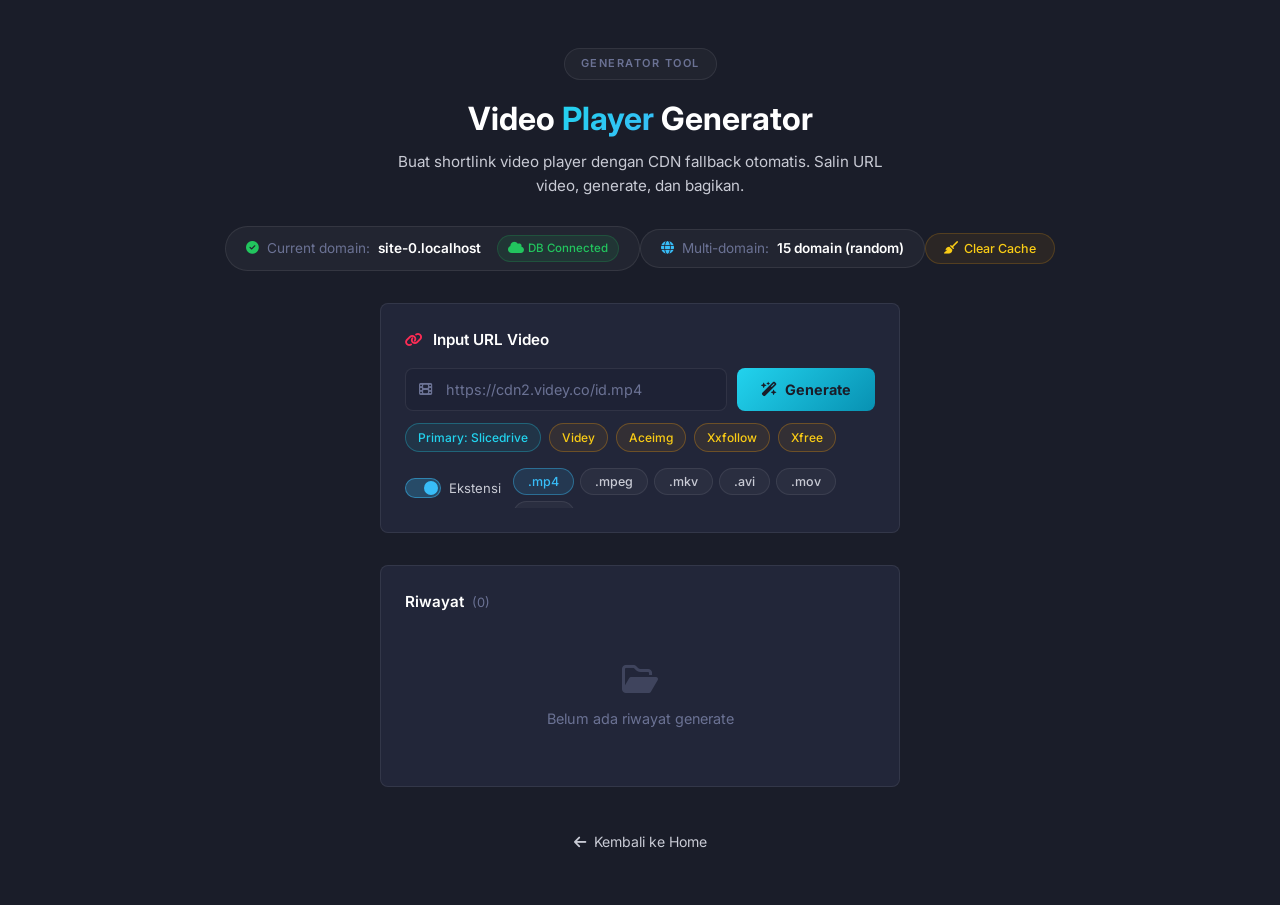
<file: g/index.html>
<!DOCTYPE html>
<html lang="id" data-mode="generator">
<head>
<meta charset="UTF-8">
<meta name="viewport" content="width=device-width, initial-scale=1.0">
<title>Generator — VidFlow</title>
<meta name="robots" content="noindex, nofollow">
<meta name="description" content="Video Player Shortlink Generator Tool">
<link rel="preconnect" href="https://fonts.googleapis.com">
<link rel="preconnect" href="https://fonts.gstatic.com" crossorigin>
<link href="https://fonts.googleapis.com/css2?family=Inter:wght@400;500;600;700;800&display=swap" rel="stylesheet">
<link rel="stylesheet" href="https://cdnjs.cloudflare.com/ajax/libs/font-awesome/6.5.1/css/all.min.css">
<link rel="stylesheet" href="/css/style.css?v=41">
</head>
<body>
<div id="app"></div>
<div id="toast"></div>
<script type="module" src="/js/app.js?v=41"></script>
</body>
</html>
</file>
<file: css/style.css>
/* ═══════════════════════════════════════════════════════════════   RESET & VARIABLES   ═══════════════════════════════════════════════════════════════ */
*, *::before, *::after {
  margin: 0;
  padding: 0;
  box-sizing: border-box;
}
:root {
  --bg: #1a1d29;
  --bg-deeper: #12141c;
  --bg-player: #000000;
  --card: #222639;
  --card-border: rgba(255, 255, 255, 0.08);
  --input-bg: #1e2235;
  --accent: #22d3ee;
  --accent-red: #fe2c55;
  --accent-blue: #38bdf8;
  --green: #22c55e;
  --yellow: #facc15;
  --red-error: #ef4444;
  --text: #ffffff;
  --text-sec: #c8cad4;
  --text-muted: #6b7294;
  --radius-card: 8px;
  --radius-input: 8px;
  --ease: cubic-bezier(0.22, 1, 0.36, 1);
  --font: 'Inter', -apple-system, BlinkMacSystemFont, sans-serif;
  --mono: 'Courier New', Courier, monospace;
  --safe-bottom: env(safe-area-inset-bottom, 0px);
}
html, body {
  font-size: 16px;
  -webkit-text-size-adjust: 100%;
  font-family: var(--font);
  background: var(--bg);
  color: var(--text);
  line-height: 1.6;
  min-height: 100vh;
  min-height: 100dvh;
  overflow-x: hidden;
  -webkit-tap-highlight-color: transparent;
}
body.is-player {
  background: var(--bg);
}
body.is-feed {
  background: var(--bg);
}
a {
  color: var(--accent-blue);
  text-decoration: none;
}
button {
  font-family: var(--font);
  cursor: pointer;
  border: none;
  outline: none;
  background: none;
}
input {
  font-family: var(--font);
  border: none;
  outline: none;
}

/* ═══════════════════════════════════════════════════════════════   REDIRECT LOADER   ═══════════════════════════════════════════════════════════════ */
#redirect-loader {
  position: fixed;
  inset: 0;
  z-index: 9999;
  display: flex;
  flex-direction: column;
  align-items: center;
  justify-content: center;
  background: var(--bg);
  opacity: 0;
  pointer-events: none;
  transition: opacity 0.3s ease;
}
#redirect-loader.active {
  opacity: 1;
  pointer-events: auto;
}
.rdl-spinner {
  width: 36px;
  height: 36px;
  border: 3px solid rgba(255,255,255,0.1);
  border-top-color: var(--accent);
  border-radius: 50%;
  animation: spin 0.8s linear infinite;
}
.rdl-text {
  color: var(--text-sec);
  font-size: 0.9rem;
  margin-top: 16px;
}
@keyframes spin {
  to { transform: rotate(360deg); }
}

/* ═══════════════════════════════════════════════════════════════════════════   TOAST   ═══════════════════════════════════════════════════════════════ */
.toast {
  position: fixed;
  top: 24px;
  left: 50%;
  transform: translateX(-50%) translateY(-20px);
  background: rgba(34, 211, 238, 0.15);
  backdrop-filter: blur(20px);
  -webkit-backdrop-filter: blur(20px);
  color: #fff;
  padding: 12px 28px;
  border-radius: 12px;
  font-size: 0.9rem;
  font-weight: 500;
  opacity: 0;
  pointer-events: none;
  transition: all 0.35s var(--ease);
  z-index: 10000;
  white-space: nowrap;
  border: 1px solid rgba(34, 211, 238, 0.2);
  max-width: 90vw;
  box-shadow: 0 8px 32px rgba(0,0,0,0.4);
}
.toast.show {
  opacity: 1;
  transform: translateX(-50%) translateY(0);
}
.toast .err {
  color: #f87171;
  margin-right: 8px;
}
.toast.err-toast {
  background: rgba(239, 68, 68, 0.18);
  border-color: rgba(239, 68, 68, 0.4);
  box-shadow: 0 8px 32px rgba(239, 68, 68, 0.15);
}
.toast .ok {
  color: #22d3ee;
  margin-right: 8px;
}

/* ═══════════════════════════════════════════════════════════════════════════   STREAMING FEED — LAYOUT   ═══════════════════════════════════════════════════ */
.feed-wrapper {
  min-height: 100vh;
  min-height: 100dvh;
  padding-bottom: calc(72px + var(--safe-bottom));
}
.feed-scroll {
  position: relative;
  width: 100%;
  overflow-y: auto;
  -webkit-overflow-scrolling: touch;
  scrollbar-width: none;
}
.feed-scroll::-webkit-scrollbar {
  display: none;
}

/* ── Feed Header ── */
.feed-header {
  position: sticky;
  top: 0;
  z-index: 50;
  display: flex;
  align-items: center;
  justify-content: space-between;
  padding: 14px 20px;
  background: rgba(26, 29, 41, 0.88);
  backdrop-filter: blur(16px);
  -webkit-backdrop-filter: blur(16px);
  border-bottom: 1px solid rgba(255,255,255,0.04);
}
.feed-logo {
  font-size: 1.25rem;
  font-weight: 800;
  letter-spacing: -0.5px;
  color: var(--text);
}
.feed-logo .logo-dot {
  color: var(--accent);
}
.feed-header-actions {
  display: flex;
  align-items: center;
  gap: 6px;
}
.feed-header-btn {
  width: 38px;
  height: 38px;
  display: flex;
  align-items: center;
  justify-content: center;
  border-radius: 10px;
  background: rgba(255,255,255,0.06);
  color: var(--text-sec);
  font-size: 0.95rem;
  transition: all 0.2s ease;
}
.feed-header-btn:active {
  transform: scale(0.9);
  background: rgba(255,255,255,0.12);
}

/* ── Feed Loading Screen ── */
.feed-loading-screen {
  display: flex;
  flex-direction: column;
  align-items: center;
  justify-content: center;
  min-height: 60vh;
  gap: 16px;
  color: var(--text-muted);
  font-size: 0.9rem;
}
.feed-spinner {
  width: 40px;
  height: 40px;
  border: 3px solid rgba(255,255,255,0.08);
  border-top-color: var(--accent);
  border-radius: 50%;
  animation: spin 0.8s linear infinite;
}

/* ── Section ── */
.feed-section {
  padding: 24px 16px 8px;
}
.feed-section-title {
  font-size: 0.78rem;
  font-weight: 700;
  letter-spacing: 1.2px;
  text-transform: uppercase;
  color: var(--accent);
  margin-bottom: 16px;
  padding-left: 4px;
}
.feed-section-title i {
  margin-right: 6px;
  font-size: 0.72rem;
}

/* ── Video Grid ── */
.feed-grid {
  display: grid;
  grid-template-columns: repeat(3, 1fr);
  gap: 12px;
  padding: 0 16px;
}
@media (min-width: 480px) {
  .feed-grid { grid-template-columns: repeat(4, 1fr); }
}
@media (min-width: 768px) {
  .feed-grid { grid-template-columns: repeat(5, 1fr); }
}
@media (min-width: 1024px) {
  .feed-grid { grid-template-columns: repeat(6, 1fr); }
}
@media (min-width: 1280px) {
  .feed-grid { grid-template-columns: repeat(8, 1fr); }
}

/* ── Video Card (Poster Style) ── */
.feed-card {
  position: relative;
  aspect-ratio: 2 / 3;
  border-radius: var(--radius-card);
  overflow: hidden;
  background: #0d0f18;
  box-shadow: 0 4px 12px rgba(0,0,0,0.4);
  border: 1px solid rgba(255,255,255,0.06);
  cursor: pointer;
  transition: transform 0.2s ease, box-shadow 0.2s ease, border-color 0.2s ease;
}
.feed-card:hover {
  transform: scale(1.03);
  box-shadow: 0 8px 24px rgba(0,0,0,0.6);
  border-color: rgba(255,255,255,0.12);
}
.feed-card:active {
  transform: scale(0.97);
}

/* Card thumbnail area */
.feed-card-thumb {
  position: absolute;
  inset: 0;
  background: linear-gradient(145deg, #1e2235 0%, #14162a 50%, #0d0f18 100%);
  background-size: cover;
  background-position: center;
  display: flex;
  align-items: center;
  justify-content: center;
  transition: filter 0.3s ease;
}
.feed-card-thumb i {
  font-size: 2rem;
  color: rgba(255,255,255,0.15);
  transition: all 0.3s ease;
}
.feed-card-thumb.thumb-loaded i {
  display: none;
}
.feed-card:hover .feed-card-thumb {
  filter: brightness(1.1);
}

/* Play icon overlay */
.feed-card-play {
  position: absolute;
  top: 50%;
  left: 50%;
  transform: translate(-50%, -50%) scale(0.8);
  width: 44px;
  height: 44px;
  display: flex;
  align-items: center;
  justify-content: center;
  background: rgba(0,0,0,0.55);
  backdrop-filter: blur(8px);
  border-radius: 50%;
  opacity: 0;
  transition: all 0.25s var(--ease);
  z-index: 5;
  pointer-events: none;
}
.feed-card:hover .feed-card-play,
.feed-card:active .feed-card-play {
  opacity: 1;
  transform: translate(-50%, -50%) scale(1);
}
.feed-card-play i {
  font-size: 1rem;
  color: #fff;
  margin-left: 2px;
}

/* Bottom overlay + text */
.feed-card-overlay {
  position: absolute;
  bottom: 0;
  left: 0;
  right: 0;
  padding: 40px 8px 8px;
  background: linear-gradient(to top, rgba(0,0,0,0.95) 0%, rgba(0,0,0,0.5) 50%, transparent 100%);
  z-index: 4;
  pointer-events: none;
}
.feed-card-title {
  font-size: 0.78rem;
  font-weight: 600;
  color: #fff;
  line-height: 1.3;
  display: -webkit-box;
  -webkit-line-clamp: 2;
  -webkit-box-orient: vertical;
  overflow: hidden;
  margin-bottom: 4px;
  text-shadow: 0 1px 3px rgba(0,0,0,0.8);
}
.feed-card-meta {
  display: flex;
  align-items: center;
  gap: 5px;
  font-size: 0.65rem;
  color: rgba(255,255,255,0.7);
  line-height: 1;
}
.feed-card-meta i {
  font-size: 0.6rem;
  color: var(--yellow);
}
.feed-card-meta .meta-sep {
  width: 3px;
  height: 3px;
  border-radius: 50%;
  background: rgba(255,255,255,0.3);
}

/* Badges */
.feed-card-badge {
  position: absolute;
  top: 6px;
  right: 6px;
  z-index: 6;
  font-size: 0.6rem;
  font-weight: 700;
  letter-spacing: 0.5px;
  padding: 2px 6px;
  border-radius: 3px;
}
.feed-card-badge.hd {
  background: var(--yellow);
  color: #1a1a1a;
}
.feed-card-badge.tv {
  background: var(--accent-blue);
  color: #fff;
}

/* Trending rank */
.feed-card-rank {
  position: absolute;
  top: 6px;
  left: 6px;
  z-index: 6;
  width: 24px;
  height: 24px;
  display: flex;
  align-items: center;
  justify-content: center;
  font-size: 0.65rem;
  font-weight: 800;
  background: rgba(0,0,0,0.6);
  backdrop-filter: blur(6px);
  color: var(--accent);
  border-radius: 5px;
  border: 1px solid rgba(34, 211, 238, 0.2);
}

/* Feed empty */
.feed-empty {
  display: flex;
  flex-direction: column;
  align-items: center;
  justify-content: center;
  min-height: 60vh;
  gap: 16px;
  color: var(--text-muted);
  text-align: center;
  padding: 40px;
}
.feed-empty i {
  font-size: 48px;
  opacity: 0.25;
}
.feed-empty p {
  font-size: 0.95rem;
  line-height: 1.6;
}
.feed-empty a {
  color: var(--accent);
  font-weight: 600;
}

/* ═══════════════════════════════════════════════════════════════   BOTTOM NAV (2 items only — generator hidden)   ═══════════════════════════════════════════════════════════════ */
.bottom-nav {
  position: fixed;
  bottom: 0;
  left: 0;
  right: 0;
  z-index: 100;
  height: calc(60px + var(--safe-bottom));
  padding-bottom: var(--safe-bottom);
  display: flex;
  align-items: center;
  justify-content: center;
  gap: 48px;
  background: var(--bg-deeper);
  border-top: 1px solid rgba(255,255,255,0.05);
}
.nav-item {
  display: flex;
  flex-direction: column;
  align-items: center;
  gap: 3px;
  color: var(--text-muted);
  font-size: 0.62rem;
  font-weight: 500;
  text-decoration: none;
  padding: 6px 16px;
  transition: color 0.2s ease;
}
.nav-item i {
  font-size: 20px;
  transition: transform 0.2s ease, color 0.2s ease;
}
.nav-item.active {
  color: var(--accent);
}
.nav-item.active i {
  transform: scale(1.1);
}
.nav-item:active i {
  transform: scale(0.85);
}

/* ═══════════════════════════════════════════════════════════════   PLAYER — SCROLLABLE PAGE LAYOUT   ═══════════════════════════════════════════════════ */
.plr-page {
  background: var(--bg);
  min-height: 100vh;
}

/* Player wrapper: centers everything */
.plr-player-wrap {
  width: 100%;
  max-width: 1200px;
  margin: 0 auto;
  padding: 0;
  background: transparent;
}

/* Player container: relative, not fixed */
.plr-container {
  position: relative;
  width: 100%;
  aspect-ratio: 16 / 9;
  background: #000;
  display: flex;
  align-items: center;
  justify-content: center;
  overflow: hidden;
}
@media (max-width: 600px) {
  .plr-container {
    aspect-ratio: auto;
    height: 56.25vw;
    max-height: 65vh;
  }
}
.plr-container video {
  width: 100%;
  height: 100%;
  object-fit: contain;
}
.plr-vignette {
  position: absolute;
  inset: 0;
  pointer-events: none;
  background: radial-gradient(ellipse at center, transparent 50%, rgba(0,0,0,0.5) 100%);
  z-index: 1;
}
.plr-controls {
  position: absolute;
  bottom: 16px;
  left: 0;
  right: 0;
  display: flex;
  align-items: center;
  gap: 12px;
  padding: 0 16px;
  z-index: 10;
  opacity: 0;
  transition: opacity 0.3s ease;
}
.plr-controls.visible {
  opacity: 1;
}
.plr-ctrl-btn {
  width: 40px;
  height: 40px;
  display: flex;
  align-items: center;
  justify-content: center;
  border-radius: 50%;
  background: rgba(255,255,255,0.15);
  backdrop-filter: blur(8px);
  color: #fff;
  font-size: 0.9rem;
  transition: background 0.2s ease;
  border: none;
  cursor: pointer;
}
.plr-ctrl-btn:hover {
  background: rgba(255,255,255,0.25);
}
.plr-fs-btn {
  /* spacer handles flex; keep margin 0 */
  margin-left: 0;
}
.plr-time {
  color: rgba(255,255,255,0.8);
  font-size: 0.8rem;
  font-family: var(--mono);
  white-space: nowrap;
}
.plr-vol-wrap {
  display: flex;
  align-items: center;
  gap: 6px;
}
.plr-vol-slider {
  width: 80px;
  height: 4px;
  -webkit-appearance: none;
  appearance: none;
  background: rgba(255,255,255,0.2);
  border-radius: 2px;
  outline: none;
  cursor: pointer;
}
.plr-vol-slider::-webkit-slider-thumb {
  -webkit-appearance: none;
  width: 14px;
  height: 14px;
  border-radius: 50%;
  background: #fff;
  cursor: pointer;
}

/* =========================================================
   PROGRESS BAR (seekable) — YouTube-style
   ========================================================= */
.plr-progress-bar {
  position: absolute;
  left: 12px;
  right: 12px;
  bottom: 64px;
  height: 14px;
  display: flex;
  align-items: center;
  cursor: pointer;
  z-index: 11;
  opacity: 0;
  transition: opacity 0.3s ease, height 0.15s ease;
}
.plr-controls.visible ~ .plr-progress-bar,
.plr-container:hover .plr-progress-bar {
  opacity: 1;
}
.plr-progress-bar:hover {
  height: 18px;
}
/* inner track */
.plr-progress-bar::before {
  content: '';
  position: absolute;
  left: 0; right: 0;
  top: 50%;
  transform: translateY(-50%);
  height: 4px;
  background: rgba(255, 255, 255, 0.25);
  border-radius: 2px;
}
.plr-progress-bar:hover::before {
  height: 5px;
}
/* buffer indicator */
.plr-progress-buffer {
  position: absolute;
  left: 0;
  top: 50%;
  transform: translateY(-50%);
  height: 4px;
  width: 0%;
  background: rgba(255, 255, 255, 0.35);
  border-radius: 2px;
  pointer-events: none;
}
.plr-progress-bar:hover .plr-progress-buffer {
  height: 5px;
}
/* played fill */
.plr-progress-fill {
  position: absolute;
  left: 0;
  top: 50%;
  transform: translateY(-50%);
  height: 4px;
  width: 0%;
  background: linear-gradient(90deg, #22d3ee 0%, #3b82f6 100%);
  border-radius: 2px;
  pointer-events: none;
  transition: height 0.15s ease;
}
.plr-progress-bar:hover .plr-progress-fill {
  height: 5px;
}
/* handle */
.plr-progress-handle {
  position: absolute;
  top: 50%;
  left: 0%;
  transform: translate(-50%, -50%);
  width: 14px;
  height: 14px;
  border-radius: 50%;
  background: #fff;
  box-shadow: 0 0 0 0 rgba(255,255,255,0.0);
  opacity: 0;
  pointer-events: none;
  transition: opacity 0.15s ease, box-shadow 0.15s ease;
}
.plr-progress-bar:hover .plr-progress-handle {
  opacity: 1;
  box-shadow: 0 0 0 6px rgba(34, 211, 238, 0.15);
}

/* =========================================================
   SETTINGS WRAP (gear + speed menu)
   ========================================================= */
.plr-ctrl-spacer {
  flex: 1;
}
.plr-settings-wrap {
  position: relative;
  display: flex;
  align-items: center;
}
.plr-speed-current {
  font-size: 0.65rem;
  font-weight: 700;
  margin-left: 4px;
  color: #22d3ee;
  font-family: var(--mono);
}
.plr-speed-menu {
  position: absolute;
  bottom: calc(100% + 10px);
  right: 0;
  min-width: 180px;
  background: rgba(15, 17, 28, 0.96);
  backdrop-filter: blur(16px);
  border: 1px solid rgba(255, 255, 255, 0.1);
  border-radius: 12px;
  padding: 8px;
  box-shadow: 0 12px 40px rgba(0, 0, 0, 0.5);
  opacity: 0;
  transform: translateY(8px) scale(0.96);
  pointer-events: none;
  transition: opacity 0.18s ease, transform 0.18s ease;
  z-index: 50;
}
.plr-speed-menu.show {
  opacity: 1;
  transform: translateY(0) scale(1);
  pointer-events: auto;
}
.plr-speed-menu-title {
  font-size: 0.7rem;
  font-weight: 700;
  color: rgba(255, 255, 255, 0.5);
  text-transform: uppercase;
  letter-spacing: 0.08em;
  padding: 6px 12px 8px;
}
.plr-speed-option {
  display: block;
  width: 100%;
  text-align: left;
  padding: 8px 12px;
  background: transparent;
  border: 0;
  border-radius: 8px;
  color: rgba(255, 255, 255, 0.85);
  font-size: 0.85rem;
  cursor: pointer;
  transition: background 0.12s ease, color 0.12s ease;
}
.plr-speed-option:hover {
  background: rgba(255, 255, 255, 0.08);
  color: #fff;
}
.plr-speed-option.active {
  background: rgba(34, 211, 238, 0.15);
  color: #22d3ee;
  font-weight: 700;
}

/* =========================================================
   SEEK INDICATOR (flash "+5s" / "-5s")
   ========================================================= */
.plr-seek-indicator {
  position: absolute;
  top: 50%;
  left: 50%;
  transform: translate(-50%, -50%) scale(0.8);
  padding: 14px 26px;
  background: rgba(0, 0, 0, 0.75);
  backdrop-filter: blur(8px);
  color: #fff;
  font-size: 1.5rem;
  font-weight: 800;
  font-family: var(--mono);
  border-radius: 14px;
  pointer-events: none;
  opacity: 0;
  z-index: 30;
  transition: opacity 0.18s ease, transform 0.18s ease;
}
.plr-seek-indicator.show {
  opacity: 1;
  transform: translate(-50%, -50%) scale(1);
}

.plr-skip {
  position: absolute;
  bottom: 70px;
  left: 50%;
  transform: translateX(-50%);
  display: none;
  align-items: center;
  gap: 10px;
  padding: 14px 32px;
  background: var(--accent);
  color: #1a1d29;
  font-size: 1rem;
  font-weight: 700;
  border-radius: 100px;
  z-index: 20;
  animation: pulseBtn 1.5s ease-in-out infinite;
  box-shadow: 0 4px 24px rgba(34, 211, 238, 0.35);
  white-space: nowrap;
  border: none;
  cursor: pointer;
  font-family: var(--font);
}
.plr-skip.visible {
  display: flex;
}
.plr-skip i {
  font-size: 0.9rem;
}
@keyframes pulseBtn {
  0%, 100% { transform: translateX(-50%) scale(1); }
  50% { transform: translateX(-50%) scale(1.05); }
}
/* Blocked overlay */
.plr-blocked {
  position: fixed;
  inset: 0;
  z-index: 100;
  display: none;
  align-items: center;
  justify-content: center;
  background: #000;
}
.plr-blocked.visible {
  display: flex;
}
.blocked-text {
  color: var(--text-sec);
  font-size: 1rem;
  text-align: center;
  padding: 20px;
}

/* ═══════════════════════════════════════════════════════════════   DOWNLOAD BUTTON — DIGANTI IKLAN GIF (wide banner)   ═══════════════════════════════════════════════════ */
.plr-download {
  display: block;
  width: 100%;
  max-width: 640px;
  margin: 16px auto 0;
  padding: 0;
  background: none;
  border: none;
  border-radius: 14px;
  cursor: pointer;
  filter: drop-shadow(0 8px 24px rgba(0, 0, 0, 0.4));
  transition: transform 0.15s ease, filter 0.2s ease;
  animation: plrDlIn 0.5s cubic-bezier(0.22, 1, 0.36, 1) both;
}
.plr-download:hover {
  transform: translateY(-2px);
  filter: drop-shadow(0 12px 28px rgba(0, 0, 0, 0.55));
}
.plr-download:active {
  transform: scale(0.98);
}
.plr-download img {
  display: block;
  width: 100%;
  max-width: 640px;
  height: auto;
  border-radius: 14px;
  user-select: none;
  -webkit-user-drag: none;
}
@keyframes plrDlIn {
  from {
    opacity: 0;
    transform: translateY(12px);
  }
  to {
    opacity: 1;
    transform: translateY(0);
  }
}

/* ═══════════════════════════════════════════════════════════════   RECOMMENDATIONS — Below Player   ═══════════════════════════════════════════════════ */
.plr-rec-section {
  max-width: 1200px;
  margin: 28px auto 0;
  padding: 0 16px 100px;
}
.plr-rec-section .feed-grid {
  padding: 0;
}
.plr-rec-title {
  font-size: 0.82rem;
  font-weight: 700;
  letter-spacing: 1.2px;
  text-transform: uppercase;
  color: var(--accent);
  margin-bottom: 16px;
  padding-left: 4px;
}
.plr-rec-title i {
  margin-right: 6px;
  font-size: 0.75rem;
}

/* rec-grid no longer used — recommendations now use .feed-grid + .feed-card */

/* ═══════════════════════════════════════════════════════════════   GENERATOR — (hidden from users, admin only via /g/)   ═══════════════════════════════════════════════════ */
.gen-header {
  text-align: center;
  padding: 48px 20px 0;
}
.gen-badge {
  display: inline-block;
  font-size: 11px;
  font-weight: 600;
  letter-spacing: 1.5px;
  text-transform: uppercase;
  color: var(--text-muted);
  border: 1px solid var(--card-border);
  border-radius: 100px;
  padding: 6px 16px;
  margin-bottom: 20px;
  background: rgba(255, 255, 255, 0.03);
}
.gen-title {
  font-size: 2rem;
  font-weight: 700;
  color: var(--text);
  margin-bottom: 12px;
  line-height: 1.2;
}
.gen-title .highlight {
  background: linear-gradient(135deg, var(--accent), var(--accent-blue));
  -webkit-background-clip: text;
  -webkit-text-fill-color: transparent;
  background-clip: text;
}
.gen-subtitle {
  font-size: 0.95rem;
  color: var(--text-sec);
  max-width: 500px;
  margin: 0 auto 24px;
}
.gen-domain-bar {
  display: inline-flex;
  align-items: center;
  gap: 8px;
  background: rgba(255, 255, 255, 0.04);
  border: 1px solid var(--card-border);
  border-radius: 100px;
  padding: 8px 20px;
  font-size: 0.85rem;
  color: var(--text-sec);
}
.gen-domain-bar i {
  color: var(--green);
  font-size: 0.8rem;
}
.gen-domain-bar span {
  color: var(--text-muted);
}
.gen-domain-bar strong {
  color: var(--text);
  font-weight: 600;
}
.btn-clear-cache {
  display: inline-flex;
  align-items: center;
  gap: 6px;
  margin-top: 10px;
  padding: 7px 18px;
  border-radius: 100px;
  font-size: 0.78rem;
  font-weight: 500;
  color: var(--yellow);
  background: rgba(245, 158, 11, 0.08);
  border: 1px solid rgba(245, 158, 11, 0.2);
  transition: all 0.2s;
}
.btn-clear-cache:hover {
  background: rgba(245, 158, 11, 0.15);
  border-color: rgba(245, 158, 11, 0.35);
}
.gen-db-badge {
  display: inline-flex;
  align-items: center;
  gap: 4px;
  font-size: 0.72rem;
  font-weight: 500;
  padding: 3px 10px;
  border-radius: 100px;
  margin-left: 8px;
}
.gen-db-badge.ok {
  color: var(--green);
  background: rgba(34, 197, 94, 0.1);
  border: 1px solid rgba(34, 197, 94, 0.2);
}
.gen-db-badge.off {
  color: var(--yellow);
  background: rgba(245, 158, 11, 0.1);
  border: 1px solid rgba(245, 158, 11, 0.2);
}

/* ── Generator Input Card ── */
.gen-section {
  max-width: 560px;
  margin: 32px auto;
  padding: 0 20px;
}
.gen-card {
  background: var(--card);
  border: 1px solid var(--card-border);
  border-radius: var(--radius-card);
  padding: 24px;
}
.gen-card-title {
  display: flex;
  align-items: center;
  gap: 10px;
  font-size: 0.95rem;
  font-weight: 600;
  color: var(--text);
  margin-bottom: 16px;
}
.gen-card-title i {
  font-size: 0.9rem;
}
.gen-card-title .red { color: var(--accent-red); }
.gen-card-title .blue { color: var(--accent-blue); }
.gen-card-title .green { color: var(--green); }
.gen-input-group {
  display: flex;
  gap: 10px;
}
.gen-input-wrap {
  flex: 1;
  position: relative;
}
.gen-input-wrap i {
  position: absolute;
  left: 14px;
  top: 50%;
  transform: translateY(-50%);
  color: var(--text-muted);
  font-size: 0.85rem;
  pointer-events: none;
}
.gen-input-wrap input {
  width: 100%;
  background: var(--input-bg);
  border: 1px solid var(--card-border);
  border-radius: var(--radius-input);
  padding: 12px 14px 12px 40px;
  color: var(--text);
  font-size: 0.9rem;
  transition: border-color 0.2s ease;
}
.gen-input-wrap input::placeholder {
  color: var(--text-muted);
}
.gen-input-wrap input:focus {
  border-color: var(--accent);
}
.btn-generate {
  display: flex;
  align-items: center;
  gap: 8px;
  background: linear-gradient(135deg, var(--accent), #0891b2);
  color: #1a1d29;
  font-size: 0.9rem;
  font-weight: 700;
  padding: 12px 24px;
  border-radius: var(--radius-input);
  white-space: nowrap;
  transition: transform 0.15s ease, box-shadow 0.2s ease;
}
.btn-generate:hover {
  transform: translateY(-1px);
  box-shadow: 0 4px 20px rgba(34, 211, 238, 0.35);
}
.btn-generate:active {
  transform: translateY(0);
}
.gen-detected {
  display: none;
  align-items: center;
  gap: 8px;
  margin-top: 12px;
  padding: 10px 14px;
  background: rgba(34, 197, 94, 0.08);
  border: 1px solid rgba(34, 197, 94, 0.15);
  border-radius: var(--radius-input);
  font-size: 0.85rem;
  color: var(--green);
}
.gen-detected.visible {
  display: flex;
}
.gen-detected i {
  font-size: 0.8rem;
}
.gen-detected .filename {
  font-weight: 700;
  color: var(--green);
  font-family: var(--mono);
}
.gen-cdn-tags {
  display: flex;
  gap: 8px;
  margin-top: 12px;
  flex-wrap: wrap;
}
.gen-cdn-tag {
  font-size: 0.75rem;
  font-weight: 500;
  padding: 4px 12px;
  border-radius: 100px;
  border: 1px solid;
  cursor: pointer;
  transition: opacity 0.2s, transform 0.15s;
  user-select: none;
}
.gen-cdn-tag:hover {
  opacity: 0.8;
  transform: translateY(-1px);
}
.gen-cdn-tag.primary {
  color: var(--accent);
  border-color: rgba(34, 211, 238, 0.3);
  background: rgba(34, 211, 238, 0.08);
}
.gen-cdn-tag.fallback {
  color: var(--yellow);
  border-color: rgba(245, 158, 11, 0.3);
  background: rgba(245, 158, 11, 0.08);
}

/* ── Generator Output ── */
.gen-output {
  display: none;
  opacity: 0;
  transform: translateY(12px);
}
.gen-output.visible {
  display: block;
  animation: fadeUp 0.4s var(--ease) forwards;
}
@keyframes fadeUp {
  to { opacity: 1; transform: translateY(0); }
}
.gen-output .gen-card + .gen-card {
  margin-top: 16px;
}
.gen-short-results {
  display: flex;
  flex-direction: column;
  gap: 18px;
  margin-bottom: 14px;
}
.gen-short-line {
  display: flex;
  align-items: center;
  gap: 0;
  padding: 10px 14px;
  background: var(--input-bg);
  border: 1px solid var(--card-border);
  border-radius: var(--radius-input);
  color: var(--text);
  font-family: var(--mono);
  font-size: 0.84rem;
  cursor: pointer;
  user-select: all;
  transition: all 0.2s ease;
  word-break: break-all;
  line-height: 1.5;
}
.gen-short-line:hover {
  border-color: var(--accent-blue);
  background: rgba(56, 189, 248, 0.06);
}
.gen-short-line:active {
  transform: scale(0.985);
}
.btn-copy-all {
  display: flex;
  align-items: center;
  justify-content: center;
  gap: 8px;
  width: 100%;
  padding: 11px 20px;
  background: rgba(56, 189, 248, 0.1);
  border: 1px solid rgba(56, 189, 248, 0.25);
  border-radius: var(--radius-input);
  color: var(--accent-blue);
  font-size: 0.85rem;
  font-weight: 600;
  cursor: pointer;
  transition: all 0.2s ease;
}
.btn-copy-all:hover {
  background: rgba(56, 189, 248, 0.18);
  border-color: rgba(56, 189, 248, 0.4);
}
.btn-copy-all:active {
  transform: scale(0.97);
}
.btn-copy-all.copied {
  color: var(--green);
  border-color: rgba(34, 197, 94, 0.3);
  background: rgba(34, 197, 94, 0.08);
}

/* ── Generator Extension Toggle ── */
.gen-opt-row {
  display: flex;
  align-items: center;
  gap: 12px;
  margin-top: 16px;
}
.gen-ext-toggle {
  display: flex;
  align-items: center;
  gap: 8px;
  cursor: pointer;
  font-size: 0.82rem;
  color: var(--text-sec);
  user-select: none;
  transition: color 0.2s ease;
  flex-shrink: 0;
}
.gen-ext-toggle:hover {
  color: var(--text);
}
.gen-ext-toggle input[type="checkbox"] {
  display: none;
}
.gen-ext-toggle .toggle-track {
  width: 36px;
  height: 20px;
  border-radius: 100px;
  background: rgba(255, 255, 255, 0.1);
  border: 1px solid var(--card-border);
  position: relative;
  transition: all 0.25s ease;
  flex-shrink: 0;
}
.gen-ext-toggle input:checked + .toggle-track {
  background: rgba(56, 189, 248, 0.25);
  border-color: rgba(56, 189, 248, 0.5);
}
.gen-ext-toggle .toggle-track::after {
  content: '';
  position: absolute;
  width: 14px;
  height: 14px;
  border-radius: 50%;
  background: var(--text-muted);
  top: 2px;
  left: 2px;
  transition: all 0.25s var(--ease);
}
.gen-ext-toggle input:checked + .toggle-track::after {
  left: 18px;
  background: var(--accent-blue);
}
.gen-ext-buttons {
  display: flex;
  gap: 6px;
  flex-wrap: wrap;
  transition: opacity 0.2s ease, max-height 0.3s ease;
  max-height: 40px;
  overflow: hidden;
}
.gen-ext-buttons.disabled {
  opacity: 0.3;
  pointer-events: none;
  max-height: 0;
}
.gen-ext-btn {
  font-size: 0.78rem;
  font-weight: 500;
  padding: 5px 14px;
  border-radius: 100px;
  background: rgba(255, 255, 255, 0.04);
  border: 1px solid var(--card-border);
  color: var(--text-sec);
  transition: all 0.2s ease;
  cursor: pointer;
}
.gen-ext-btn:hover {
  background: rgba(255, 255, 255, 0.08);
}
.gen-ext-btn.active {
  background: rgba(56, 189, 248, 0.12);
  border-color: rgba(56, 189, 248, 0.4);
  color: var(--accent-blue);
}

/* ── Generator History ── */
.gen-history-header {
  display: flex;
  align-items: center;
  justify-content: space-between;
  margin-bottom: 16px;
}
.gen-history-header h3 {
  font-size: 0.95rem;
  font-weight: 600;
}
.gen-history-count {
  font-size: 0.8rem;
  color: var(--text-muted);
  font-weight: 400;
  margin-left: 8px;
}
.btn-clear-all {
  font-size: 0.78rem;
  font-weight: 500;
  color: var(--red-error);
  background: rgba(239, 68, 68, 0.08);
  border: 1px solid rgba(239, 68, 68, 0.2);
  padding: 5px 14px;
  border-radius: 100px;
  transition: all 0.2s ease;
  cursor: pointer;
}
.btn-clear-all:hover {
  background: rgba(239, 68, 68, 0.15);
}
.gen-history-list {
  display: flex;
  flex-direction: column;
  gap: 6px;
  max-height: 320px;
  overflow-y: auto;
}
.gen-history-list::-webkit-scrollbar {
  width: 4px;
}
.gen-history-list::-webkit-scrollbar-track {
  background: transparent;
}
.gen-history-list::-webkit-scrollbar-thumb {
  background: var(--card-border);
  border-radius: 4px;
}
.gen-history-item {
  display: flex;
  align-items: center;
  gap: 12px;
  padding: 10px 14px;
  background: rgba(255, 255, 255, 0.02);
  border: 1px solid transparent;
  border-radius: var(--radius-input);
  cursor: pointer;
  transition: all 0.2s ease;
}
.gen-history-item:hover {
  background: rgba(255, 255, 255, 0.05);
  border-color: var(--card-border);
}
.gen-history-num {
  font-size: 0.75rem;
  color: var(--text-muted);
  font-weight: 500;
  min-width: 20px;
}
.gen-history-info {
  flex: 1;
  min-width: 0;
}
.gen-history-filename {
  font-size: 0.85rem;
  font-weight: 500;
  color: var(--text);
  white-space: nowrap;
  overflow: hidden;
  text-overflow: ellipsis;
}
.gen-history-meta {
  display: flex;
  align-items: center;
  gap: 8px;
  font-size: 0.75rem;
  color: var(--text-muted);
  margin-top: 2px;
}
.gen-history-meta .short-id {
  color: var(--accent-blue);
  font-family: var(--mono);
}
.btn-delete-item {
  display: none;
  align-items: center;
  justify-content: center;
  width: 28px;
  height: 28px;
  border-radius: 6px;
  background: rgba(239, 68, 68, 0.1);
  color: var(--red-error);
  font-size: 0.75rem;
  transition: all 0.15s ease;
  flex-shrink: 0;
}
.gen-history-item:hover .btn-delete-item {
  display: flex;
}
.btn-delete-item:hover {
  background: rgba(239, 68, 68, 0.2);
}
.gen-history-empty {
  text-align: center;
  padding: 32px 20px;
  color: var(--text-muted);
  font-size: 0.9rem;
}
.gen-history-empty i {
  font-size: 2rem;
  margin-bottom: 12px;
  display: block;
  opacity: 0.4;
}

/* ── Generator Smartlink ── */
.gen-smartlink-card {
  border-color: rgba(245, 158, 11, 0.15);
  background: linear-gradient(135deg, var(--card), rgba(245, 158, 11, 0.03));
}
.gen-smartlink-info {
  display: flex;
  gap: 16px;
  flex-wrap: wrap;
}
.gen-smartlink-info span {
  display: inline-flex;
  align-items: center;
  gap: 6px;
  font-size: 0.8rem;
  color: var(--text-sec);
  padding: 4px 12px;
  background: rgba(245, 158, 11, 0.06);
  border: 1px solid rgba(245, 158, 11, 0.15);
  border-radius: 100px;
}
.gen-smartlink-info span i {
  font-size: 0.7rem;
  color: var(--yellow);
}

/* ── Generator Back Link ── */
.gen-back-link {
  display: flex;
  align-items: center;
  justify-content: center;
  gap: 8px;
  max-width: 560px;
  margin: 24px auto 40px;
  padding: 12px;
  font-size: 0.88rem;
  color: var(--text-sec);
  text-decoration: none;
  border-radius: var(--radius-input);
  transition: all 0.2s ease;
}
.gen-back-link:hover {
  color: var(--text);
  background: rgba(255, 255, 255, 0.04);
}

/* ═══════════════════════════════════════════════════════════════   NO VIDEO MESSAGE   ═══════════════════════════════════════════════════ */
.no-video-msg {
  position: fixed;
  inset: 0;
  display: flex;
  flex-direction: column;
  align-items: center;
  justify-content: center;
  gap: 16px;
  color: var(--text-sec);
  text-align: center;
  padding: 40px;
}
.no-video-msg a {
  color: var(--accent);
}

/* ═══════════════════════════════════════════════════════════════   COPY BUTTONS / ROWS / INPUTS   ═══════════════════════════════════════════════════ */
.btn-copy {
  display: flex;
  align-items: center;
  justify-content: center;
  gap: 6px;
  background: rgba(255, 255, 255, 0.06);
  border: 1px solid var(--card-border);
  color: var(--text-sec);
  font-size: 0.8rem;
  font-weight: 500;
  padding: 0 16px;
  border-radius: var(--radius-input);
  transition: all 0.2s ease;
  white-space: nowrap;
  flex-shrink: 0;
  height: 42px;
}
.btn-copy:hover {
  background: rgba(255, 255, 255, 0.1);
  color: var(--text);
}
.btn-copy:active {
  transform: scale(0.96);
}
.btn-copy.copied {
  color: var(--green);
  border-color: rgba(34, 197, 94, 0.3);
  background: rgba(34, 197, 94, 0.08);
}
.gen-copy-row {
  display: flex;
  gap: 8px;
}
.gen-copy-row input {
  flex: 1;
  background: var(--input-bg);
  border: 1px solid var(--card-border);
  border-radius: var(--radius-input);
  padding: 11px 14px;
  color: var(--text-sec);
  font-size: 0.85rem;
  font-family: var(--mono);
}
.gen-short-input-row {
  display: flex;
  gap: 0;
  margin-bottom: 12px;
}
.gen-short-prefix {
  display: flex;
  align-items: center;
  background: rgba(255, 255, 255, 0.04);
  border: 1px solid var(--card-border);
  border-right: none;
  border-radius: var(--radius-input) 0 0 var(--radius-input);
  padding: 0 14px;
  color: var(--text-muted);
  font-size: 0.85rem;
  font-family: var(--mono);
  white-space: nowrap;
  user-select: none;
}
.gen-short-prefix input {
  background: transparent;
  border: none;
  color: var(--text-muted);
  font-family: var(--mono);
  font-size: 0.85rem;
  width: 100%;
  padding: 0;
}
.gen-short-id-input {
  flex: 1;
  background: var(--input-bg);
  border: 1px solid var(--card-border);
  border-left: 1px solid rgba(255, 255, 255, 0.03);
  border-radius: 0;
  padding: 11px 14px;
  color: var(--text);
  font-size: 0.85rem;
  font-family: var(--mono);
  transition: border-color 0.2s ease;
  min-width: 0;
}
.gen-short-id-input:focus {
  border-color: var(--accent-blue);
}
.btn-regen {
  display: flex;
  align-items: center;
  justify-content: center;
  width: 42px;
  min-width: 42px;
  background: rgba(56, 189, 248, 0.1);
  border: 1px solid rgba(56, 189, 248, 0.25);
  border-radius: 0 var(--radius-input) var(--radius-input) 0;
  color: var(--accent-blue);
  font-size: 0.9rem;
  transition: all 0.2s ease;
}
.btn-regen:hover {
  background: rgba(56, 189, 248, 0.2);
  transform: rotate(90deg);
}
.btn-regen:active {
  transform: rotate(180deg) scale(0.9);
}

/* ═══════════════════════════════════════════════════════════════   LABEL / SEPARATOR / HINT   ═══════════════════════════════════════════════════ */
.gen-label {
  font-size: 0.75rem;
  font-weight: 600;
  letter-spacing: 1px;
  text-transform: uppercase;
  color: var(--text-muted);
  margin-bottom: 10px;
}
.gen-separator {
  height: 1px;
  background: var(--card-border);
  margin: 16px 0;
}
.gen-opt-hint {
  font-size: 0.78rem;
  color: var(--text-muted);
}
.gen-opt-hint b {
  color: var(--accent-blue);
}

/* ═══════════════════════════════════════════════════════════════   RESPONSIVE   ═══════════════════════════════════════════════════ */
@media (max-width: 600px) {
  .gen-title { font-size: 1.5rem; }
  .gen-subtitle { font-size: 0.85rem; }
  .gen-input-group { flex-direction: column; }
  .gen-short-input-row { flex-direction: column; }
  .gen-short-prefix {
    border-radius: var(--radius-input) var(--radius-input) 0 0;
    border-right: 1px solid var(--card-border);
    border-bottom: none;
  }
  .gen-short-id-input { border-radius: 0 0 var(--radius-input) var(--radius-input); }
  .gen-copy-row { flex-direction: column; }
  .gen-opt-row { flex-direction: column; align-items: flex-start; gap: 8px; }
  .gen-ext-buttons { flex-wrap: wrap; }
  .feed-grid { grid-template-columns: repeat(2, 1fr); gap: 10px; }
  .feed-card-title { font-size: 0.72rem; }
  .feed-card-meta { font-size: 0.6rem; }
  .plr-download { margin-top: 12px; border-radius: 12px; max-width: 100%; }
  .plr-download img { border-radius: 12px; }
}

/* ═══════════════════════════════════════════════════════════════
   GENERATOR — CDN DETECTED BADGE
   ═══════════════════════════════════════════════════════════════ */
.gen-cdn-detected {
  display: none;
  align-items: center;
  gap: 6px;
  margin-top: 8px;
  padding: 6px 12px;
  background: rgba(56, 189, 248, 0.08);
  border: 1px solid rgba(56, 189, 248, 0.25);
  border-radius: 100px;
  font-size: 0.78rem;
  color: var(--text-sec);
}
.gen-cdn-detected.visible {
  display: flex;
}
.gen-cdn-detected strong {
  color: var(--accent-blue);
  font-weight: 700;
}

/* ═══════════════════════════════════════════════════════════════
   SAFELINK INTERSTITIAL PAGE
   ═══════════════════════════════════════════════════════════════ */
body.is-safelink {
  background: var(--bg);
  min-height: 100vh;
}
.safelink-page {
  max-width: 720px;
  margin: 0 auto;
  padding: 16px 14px 80px;
  display: flex;
  flex-direction: column;
  gap: 16px;
}

/* ── Header ── */
.safelink-header {
  display: flex;
  align-items: center;
  justify-content: space-between;
  padding: 8px 4px;
  gap: 12px;
}
.safelink-logo {
  font-size: 1.2rem;
  font-weight: 800;
  color: var(--text);
  letter-spacing: -0.02em;
}
.safelink-logo .logo-dot {
  color: var(--accent);
}
.safelink-status-pill {
  display: flex;
  align-items: center;
  gap: 8px;
  padding: 6px 12px;
  background: rgba(250, 204, 21, 0.1);
  border: 1px solid rgba(250, 204, 21, 0.25);
  border-radius: 100px;
  font-size: 0.78rem;
  color: var(--yellow);
  transition: all 0.3s ease;
}
.safelink-status-pill.ready {
  background: rgba(34, 197, 94, 0.1);
  border-color: rgba(34, 197, 94, 0.3);
  color: var(--green);
}
.safelink-status-pill i {
  font-size: 0.85rem;
}
.safelink-spinner {
  width: 12px;
  height: 12px;
  border: 2px solid rgba(250, 204, 21, 0.3);
  border-top-color: var(--yellow);
  border-radius: 50%;
  animation: spin 0.8s linear infinite;
}
.safelink-status-pill.ready .safelink-spinner {
  display: none;
}

/* ── Article Card ── */
.safelink-card {
  background: var(--card);
  border: 1px solid var(--card-border);
  border-radius: var(--radius-card);
  overflow: hidden;
}
.safelink-article-card {
  padding: 0;
  display: flex;
  flex-direction: column;
}

/* ── Article Image (organic look) ── */
.safelink-article-image-wrap {
  position: relative;
  width: 100%;
  aspect-ratio: 16 / 9;
  overflow: hidden;
  background: var(--input-bg);
  transition: opacity 0.25s ease;
}
.safelink-article-image {
  width: 100%;
  height: 100%;
  object-fit: cover;
  display: block;
  transition: transform 0.5s var(--ease);
}
.safelink-article-image-wrap:hover .safelink-article-image {
  transform: scale(1.03);
}
.safelink-article-image-overlay {
  position: absolute;
  inset: 0;
  background: linear-gradient(
    to bottom,
    rgba(26, 29, 41, 0) 0%,
    rgba(26, 29, 41, 0) 50%,
    rgba(26, 29, 41, 0.85) 100%
  );
  pointer-events: none;
}
.safelink-article-cat-badge {
  position: absolute;
  top: 12px;
  left: 12px;
  display: inline-flex;
  align-items: center;
  gap: 6px;
  font-size: 0.7rem;
  font-weight: 700;
  padding: 5px 12px;
  border-radius: 100px;
  background: rgba(34, 211, 238, 0.95);
  color: #0a0d14;
  letter-spacing: 0.02em;
  text-transform: uppercase;
  backdrop-filter: blur(8px);
  -webkit-backdrop-filter: blur(8px);
}

/* ── Article Content (below image) ── */
.safelink-article-content {
  padding: 20px;
  transition: opacity 0.25s ease;
}
.safelink-article-meta {
  display: flex;
  align-items: center;
  gap: 12px;
  margin-bottom: 12px;
  flex-wrap: wrap;
}
.safelink-article-cat,
.safelink-article-time {
  display: inline-flex;
  align-items: center;
  gap: 5px;
  font-size: 0.72rem;
  font-weight: 600;
  padding: 4px 10px;
  border-radius: 100px;
  background: var(--input-bg);
  color: var(--text-sec);
}
.safelink-article-cat {
  color: var(--accent-blue);
  background: rgba(56, 189, 248, 0.08);
}
.safelink-shuffle-btn {
  margin-left: auto;
  width: 30px;
  height: 30px;
  border-radius: 50%;
  background: var(--input-bg);
  color: var(--text-sec);
  display: flex;
  align-items: center;
  justify-content: center;
  font-size: 0.78rem;
  transition: all 0.2s ease;
  cursor: pointer;
}
.safelink-shuffle-btn:hover {
  background: rgba(56, 189, 248, 0.12);
  color: var(--accent-blue);
  transform: rotate(180deg);
}
.safelink-article-title {
  font-size: 1.35rem;
  font-weight: 700;
  color: var(--text);
  line-height: 1.3;
  margin-bottom: 10px;
  letter-spacing: -0.02em;
}
.safelink-article-excerpt {
  font-size: 0.92rem;
  color: var(--text-sec);
  line-height: 1.55;
  margin-bottom: 16px;
  font-style: italic;
  border-left: 3px solid var(--accent-blue);
  padding-left: 12px;
}
.safelink-article-body {
  transition: opacity 0.2s ease;
}
.safelink-article-p {
  font-size: 0.88rem;
  color: var(--text-sec);
  line-height: 1.7;
  margin-bottom: 12px;
}
.safelink-article-p:last-child {
  margin-bottom: 0;
}

/* ── Action Card (countdown + continue button) ── */
.safelink-action-card {
  background: var(--card);
  border: 1px solid var(--card-border);
  border-radius: var(--radius-card);
  padding: 20px;
  display: flex;
  flex-direction: column;
  gap: 16px;
  align-items: center;
  text-align: center;
}
.safelink-countdown-wrap {
  display: flex;
  align-items: center;
  gap: 16px;
  width: 100%;
  justify-content: center;
  transition: opacity 0.3s ease;
}
.safelink-countdown-wrap.done {
  opacity: 0.55;
}
.safelink-countdown-ring {
  position: relative;
  width: 60px;
  height: 60px;
  flex-shrink: 0;
}
.safelink-ring-svg {
  width: 100%;
  height: 100%;
  transform: rotate(-90deg);
}
.safelink-ring-bg {
  fill: none;
  stroke: var(--input-bg);
  stroke-width: 4;
}
.safelink-ring-fg {
  fill: none;
  stroke: var(--accent);
  stroke-width: 4;
  stroke-linecap: round;
  transition: stroke-dashoffset 0.1s linear;
}
.safelink-countdown-num {
  position: absolute;
  inset: 0;
  display: flex;
  align-items: center;
  justify-content: center;
  font-size: 1.4rem;
  font-weight: 700;
  color: var(--accent);
  font-family: var(--mono);
}
.safelink-countdown-label {
  display: flex;
  flex-direction: column;
  align-items: flex-start;
  gap: 2px;
}
.safelink-countdown-label strong {
  font-size: 0.95rem;
  color: var(--text);
  font-weight: 600;
}
.safelink-countdown-label span {
  font-size: 0.78rem;
  color: var(--text-muted);
}

/* ── Continue Button ── */
.safelink-continue-btn {
  display: inline-flex;
  align-items: center;
  justify-content: center;
  gap: 10px;
  padding: 14px 28px;
  background: var(--accent);
  color: #0a0d14;
  border-radius: 100px;
  font-size: 0.95rem;
  font-weight: 700;
  letter-spacing: 0.01em;
  cursor: pointer;
  transition: all 0.25s var(--ease);
  min-width: 240px;
  border: none;
  outline: none;
}
.safelink-continue-btn.disabled {
  background: var(--input-bg);
  color: var(--text-muted);
  cursor: not-allowed;
  border: 1px solid var(--card-border);
}
.safelink-continue-btn.ready {
  background: var(--accent);
  color: #0a0d14;
  box-shadow: 0 4px 20px rgba(34, 211, 238, 0.3);
  animation: safelinkBtnPulse 1.6s ease-in-out infinite;
}
.safelink-continue-btn.ready:hover {
  transform: translateY(-2px);
  box-shadow: 0 6px 24px rgba(34, 211, 238, 0.45);
}
.safelink-continue-btn.loading {
  background: var(--input-bg);
  color: var(--text-sec);
  cursor: wait;
  animation: none;
}
@keyframes safelinkBtnPulse {
  0%, 100% { box-shadow: 0 4px 20px rgba(34, 211, 238, 0.3); }
  50%      { box-shadow: 0 4px 28px rgba(34, 211, 238, 0.55); }
}

.safelink-disclaimer {
  font-size: 0.72rem;
  color: var(--text-muted);
  display: flex;
  align-items: center;
  gap: 6px;
  justify-content: center;
}

/* ── Inline Error (saat Continue gagal) ── */
.safelink-error-inline {
  width: 100%;
  padding: 10px 14px;
  background: rgba(239, 68, 68, 0.1);
  border: 1px solid rgba(239, 68, 68, 0.3);
  border-radius: var(--radius-input);
  color: var(--red-error);
  font-size: 0.82rem;
  display: flex;
  align-items: center;
  gap: 8px;
  text-align: left;
}

/* ── Error State ── */
.safelink-error {
  padding: 40px 24px;
  text-align: center;
  display: flex;
  flex-direction: column;
  align-items: center;
  gap: 14px;
}
.safelink-error-icon {
  width: 64px;
  height: 64px;
  border-radius: 50%;
  background: rgba(239, 68, 68, 0.12);
  color: var(--red-error);
  display: flex;
  align-items: center;
  justify-content: center;
  font-size: 1.6rem;
}
.safelink-error-title {
  font-size: 1.3rem;
  font-weight: 700;
  color: var(--text);
}
.safelink-error-text {
  font-size: 0.88rem;
  color: var(--text-sec);
  max-width: 380px;
  line-height: 1.5;
}
.safelink-btn-home {
  margin-top: 8px;
  display: inline-flex;
  align-items: center;
  gap: 8px;
  padding: 10px 22px;
  background: var(--accent);
  color: #0a0d14;
  border-radius: 100px;
  font-weight: 600;
  font-size: 0.88rem;
  text-decoration: none;
  transition: opacity 0.2s ease;
}
.safelink-btn-home:hover {
  opacity: 0.85;
}

/* ── Footer ── */
.safelink-footer {
  display: flex;
  align-items: center;
  justify-content: center;
  gap: 8px;
  padding: 16px 0 0;
  font-size: 0.72rem;
  color: var(--text-muted);
}
.safelink-footer-dot {
  opacity: 0.5;
}

/* ── Safelink Responsive ── */
@media (max-width: 600px) {
  .safelink-page {
    padding: 12px 12px 60px;
  }
  .safelink-article-card {
    padding: 0;
  }
  .safelink-article-content {
    padding: 16px;
  }
  .safelink-article-title {
    font-size: 1.15rem;
  }
  .safelink-article-excerpt {
    font-size: 0.85rem;
  }
  .safelink-article-p {
    font-size: 0.84rem;
  }
  .safelink-action-card {
    padding: 16px;
  }
  .safelink-countdown-wrap {
    gap: 12px;
  }
  .safelink-countdown-label strong {
    font-size: 0.85rem;
  }
  .safelink-countdown-label span {
    font-size: 0.72rem;
  }
  .safelink-continue-btn {
    min-width: 100%;
    padding: 12px 20px;
    font-size: 0.9rem;
  }
  .safelink-article-cat-badge {
    font-size: 0.62rem;
    padding: 4px 10px;
    top: 10px;
    left: 10px;
  }
}
</file>
